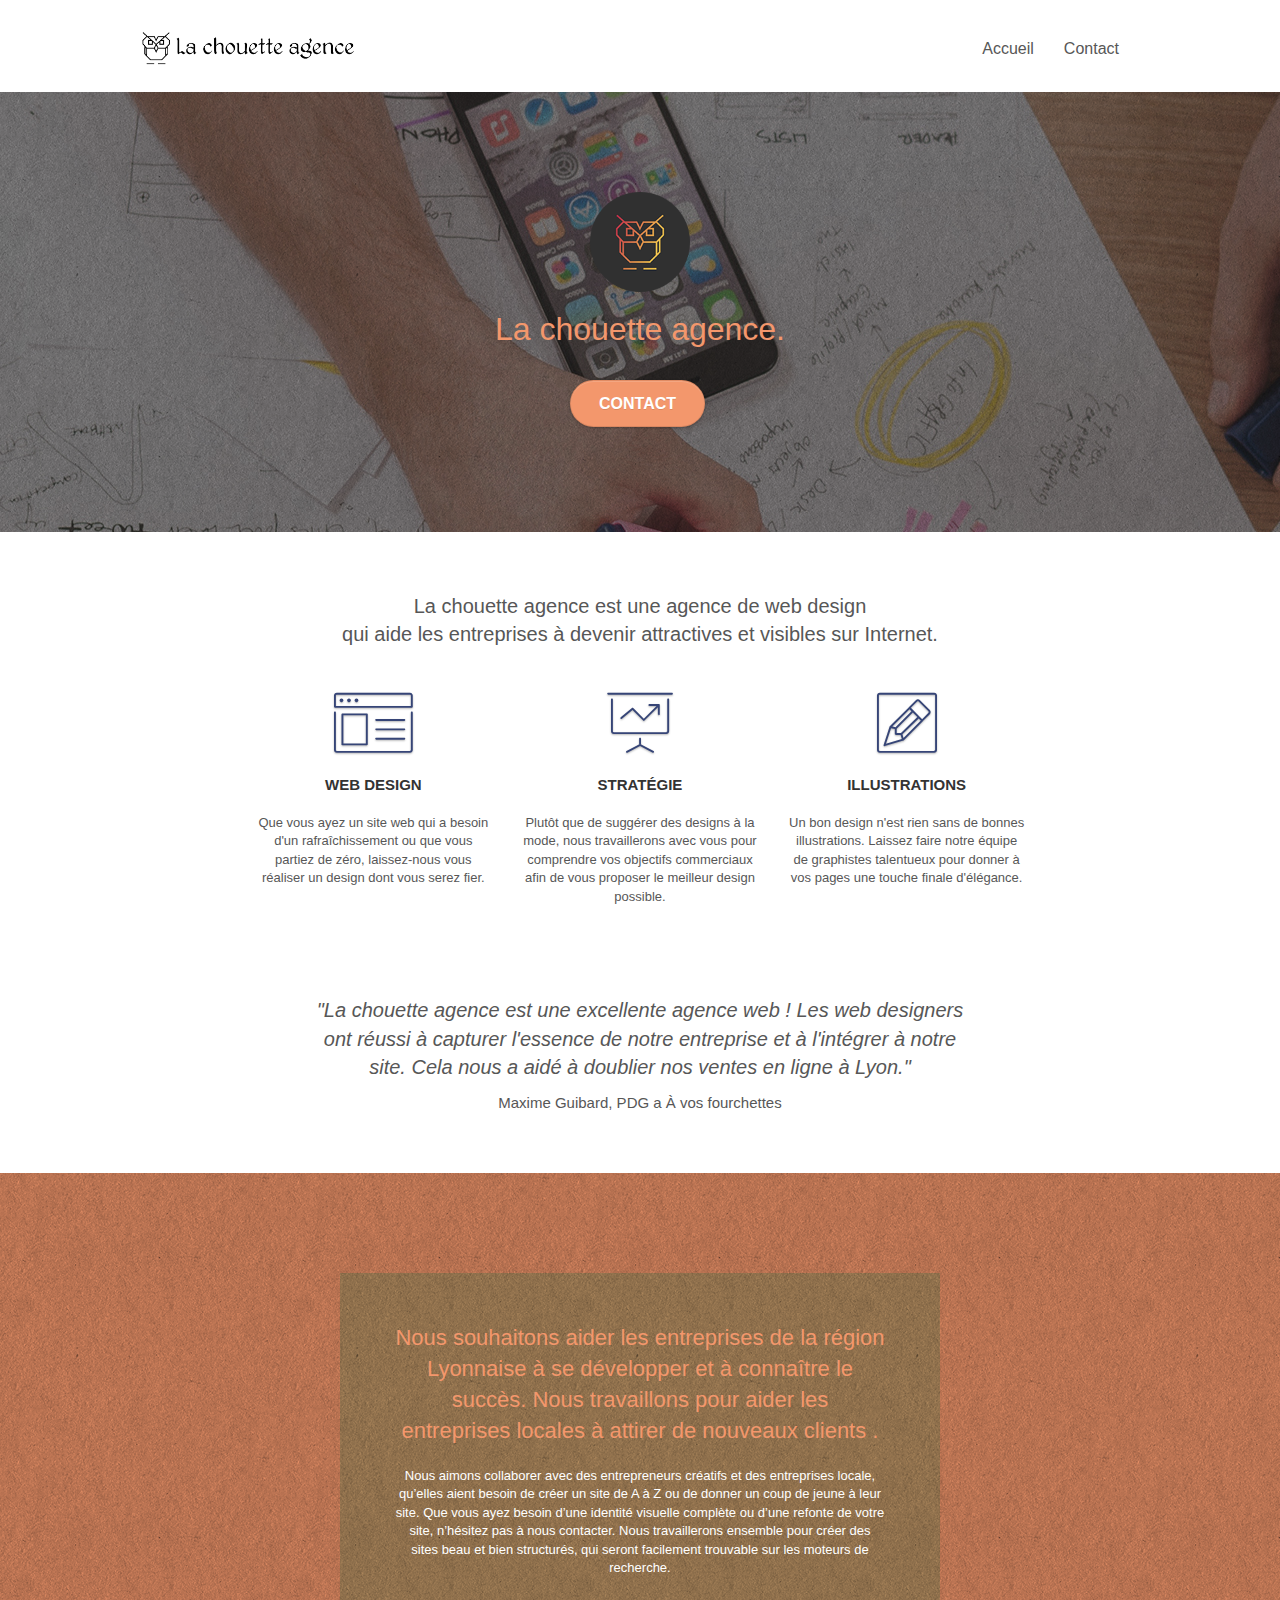
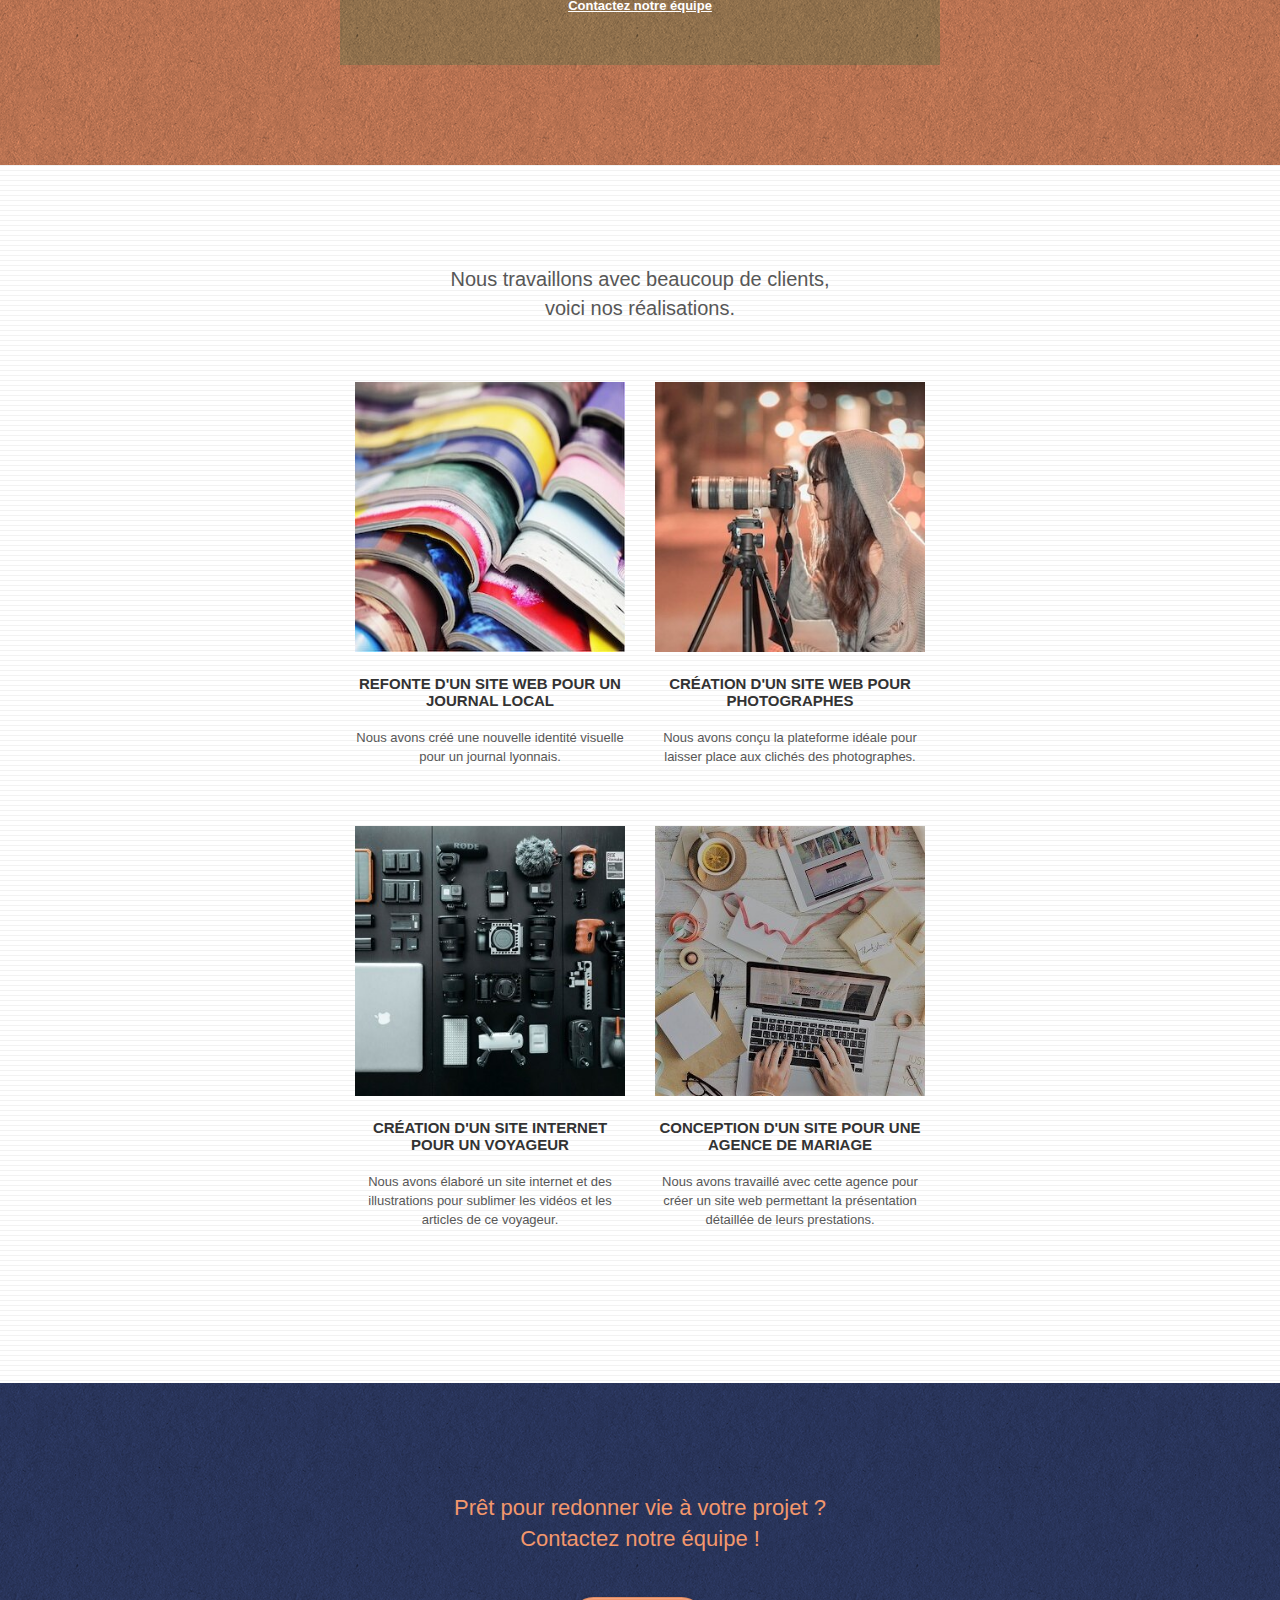
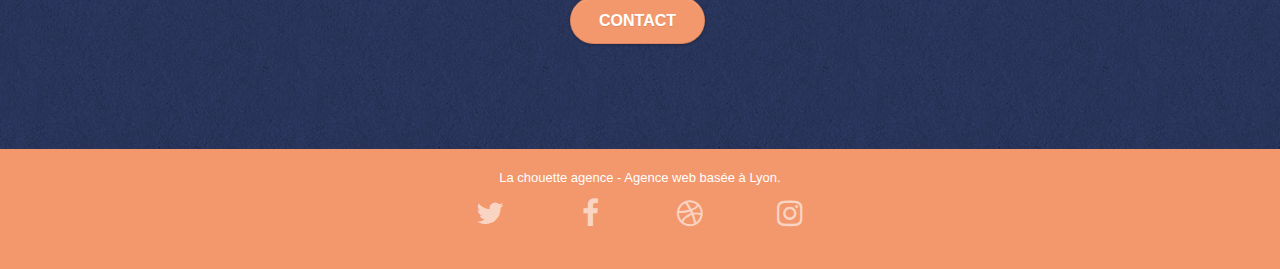
<file: index.html>
<!DOCTYPE html>
<html lang="fr">
<head>
    <meta charset="utf-8">
    <meta name="keywords" content="seo, webdesign, lyon, agence web">
    <meta name="description" content="Agence webdesign basée à Lyon la Chouette agence vous accompagne sur votre stratégie digitale en vous proposant une expertise sur SEO UX marketing digital">
    <meta name="viewport" content="width=device-width, initial-scale=1.0, viewport-fit=cover">
    
    
	<link rel="stylesheet" type="text/css" href="./css/bootstrap.css">
	<link rel="stylesheet" type="text/css" href="style.css">
	<link rel="stylesheet" type="text/css" href="./css/font-awesome.css">
	<link rel="stylesheet" type="text/css" href="./css/et-line.css">
	<link rel="shortcut icon" type="image/png" href="favicon.jpg">
	
	
    

    <title>Agence de webdesign à Lyon | La Chouette Agence</title>

    
<!-- Analytics -->
 
<!-- Analytics END -->
    
</head>
<body>
<!-- Principal conteneur -->
<div class="page-container">
    
<!-- bloc-0 -->
<div class="bloc bgc-white l-bloc " id="bloc-0">
	<div class="container bloc-sm">

		<nav class="navbar row">
			<div class="navbar-header">
				<a class="navbar-brand" href="index.html"><img src="img/la-chouette-agence.png" alt="paris web design logo agence web meilleure agence" height="40" /></a>
				<button id="nav-toggle" type="button" class="ui-navbar-toggle navbar-toggle" data-toggle="collapse" data-target=".navbar-1">
					<span class="sr-only">Toggle navigation</span><span class="icon-bar"></span><span class="icon-bar"></span><span class="icon-bar"></span>
				</button>
			</div>
			<div class="collapse navbar-collapse navbar-1 special-dropdown-nav">
				<ul class="site-navigation nav navbar-nav">
					<li>
						<a href="index.html">Accueil</a>
					</li>
					<li>
						<a href="contact.html">Contact</a>
					</li>
				</ul>
			</div>
		</nav>
	</div>
</div>
<!-- bloc-0 END -->

<!-- bloc-1-presentation -->
<div class="bloc bgc-dark-slate-blue bg-banniere d-bloc bg-t-edge bloc-bg-texture texture-paper b-parallax" id="bloc-1-hero">
	<div class="container bloc-lg">
		<div class="row tight-width-whitespace">
			<div class="col-sm-12">
				<img src="img/logo.png" class="center-block image-resize-mode" width="100" alt="La chouette agence, agence web Lyon, création logo Lyon" />
				<h1 class="text-center hero-bloc-text tc-white ">
					La chouette agence.
				</h1>
				<div class="text-center">
					<a href="contact.html" class="btn btn-lg btn-clean btn-rd cta-hero btn-atomic-tangerine" id="cta-hero">Contact</a>
				</div>
			</div>
		</div>
	</div>
</div>
<!-- bloc-1-presentation END -->

<!-- bloc-2-services -->
<div class="bloc bgc-white l-bloc" id="bloc-2-services">
	<div class="container bloc-md">
		<div class="row">
			<div class="col-sm-12 text-center">
				<p class="pres_agence">La chouette agence est une agence de web design<br> qui aide les entreprises à devenir attractives et visibles sur Internet.</p>
			</div>
		</div>
		<div class="row voffset-lg med-width-whitespace">
			<div class="col-sm-4">
				<div class="text-center">
					<span class="et-icon-browser sm-shadow icon-dark-slate-blue icons icon-lg"></span>
				</div>
				<h3 class="mg-md text-center">
					Web design
				</h3>
				<p class="text-center text-accessibility">
					Que vous ayez un site web qui a besoin d'un rafraîchissement ou que vous partiez de zéro, laissez-nous vous réaliser un design dont vous serez fier.
				</p>
			</div>
			<div class="col-sm-4">
				<div class="text-center">
					<span class="et-icon-presentation sm-shadow icon-dark-slate-blue icons icon-lg"></span>
				</div>
				<h3 class="mg-md text-center">
					Stratégie
				</h3>
				<p class="text-center text-accessibility">
					Plutôt que de suggérer des designs à la mode, nous travaillerons avec vous pour comprendre vos objectifs commerciaux afin de vous proposer le meilleur design possible.<br>
				</p>
			</div>
			<div class="col-sm-4">
				<div class="text-center">
					<span class="et-icon-edit sm-shadow icon-dark-slate-blue icons icon-lg"></span>
				</div>
				<h3 class="mg-md text-center">
					Illustrations
				</h3>
				<p class="text-center text-accessibility">
					Un bon design n'est rien sans de bonnes illustrations. Laissez faire notre équipe de graphistes talentueux pour donner à vos pages une touche finale d'élégance.
				</p>
			</div>
		</div>
		<div class="row voffset-lg voffset">
			<div class="col-xs-12 col-md-8 col-md-offset-2 text-center">
				<p class="citation"><i>"La chouette agence est une excellente agence web ! Les web designers ont réussi à capturer l'essence de notre entreprise et à l'intégrer à notre site. Cela nous a aidé à doublier nos ventes en ligne à Lyon."</i></p>

				<p class="citation-info">Maxime Guibard, PDG a À vos fourchettes</p>

			</div>
		</div>
	</div>
</div>
<!-- bloc-2-services END -->

<!-- bloc-3-what-i-do -->
<div class="bloc tc-white bgc-atomic-tangerine bg-presentation d-bloc bloc-bg-texture texture-paper b-parallax" id="bloc-3-what-i-do">
	<div class="container bloc-lg">
		<div class="row tight-width-whitespace black-background">
			<div class="col-sm-12">
				<h2 class="mg-md text-center tc-white">
					Nous souhaitons aider les entreprises de la région Lyonnaise à se développer et à connaître le succès. Nous travaillons pour aider les entreprises locales à attirer de nouveaux clients .<br>
				</h2>
				<p class="text-center white">
					Nous aimons collaborer avec des entrepreneurs créatifs et des entreprises locale, qu’elles aient besoin de créer un site de A à Z ou de donner un coup de jeune à leur site. Que vous ayez besoin d’une identité visuelle complète ou d’une refonte de votre site, n’hésitez pas à nous contacter. Nous travaillerons ensemble pour créer des sites beau et bien structurés, qui seront facilement trouvable sur les moteurs de recherche. <br><br><a class="ltc-white bold-link" href="contact.html">Contactez notre équipe</a><br>
				</p>
			</div>
		</div>
	</div>
</div>
<!-- bloc-3-what-i-do END -->

<!-- bloc-4-portfolio -->
<div class="bloc bgc-white bg-lines-h2-bg bg-repeat l-bloc" id="bloc-4-portfolio">
	<div class="container bloc-lg">
		<div class="row">
			<div class="col-sm-12 text-center">
				<p class="realisations">Nous travaillons avec beaucoup de clients,<br> voici nos réalisations.</p>
			</div>
		</div>
		<div class="row tight-width-whitespace portfolio-row">
			<div class="col-sm-6">
				<a href="#" data-lightbox="img/1.jpg" data-gallery-id="gallery-1" data-caption="Refonte d'un site web pour un journal local" data-frame="snapshot-lb"><img src="img/1.jpg" alt="Lyon web design logo agence web meilleure agence et refonte site web journal" class="img-responsive portfolio-thumb" /></a>
				<h3 class="mg-md text-center">
					Refonte d'un site web pour un journal local
				</h3>
				<p class="text-center text-accessibility">
					Nous avons créé une nouvelle identité visuelle pour un journal lyonnais.
				</p>
			</div>
			<div class="col-sm-6">
				<a href="#" data-lightbox="img/2.jpg" data-gallery-id="gallery-1" data-caption="Création d'un site web pour photographes" data-frame="snapshot-lb"><img src="img/2.jpg" class="img-responsive portfolio-thumb" alt="Lyon web design logo agence web meilleure agence, Création d'un site web pour photographes" /></a>
				<h3 class="mg-md text-center">
					Création d'un site web pour photographes
				</h3>
				<p class="text-center text-accessibility">
					Nous avons conçu la plateforme idéale pour laisser place aux clichés des photographes.
				</p>
			</div>
		</div>
		<div class="row tight-width-whitespace portfolio-row">
			<div class="col-sm-6">
				<a href="#" data-lightbox="img/3.jpg" data-gallery-id="gallery-1" data-caption="Création d'un site web pour un voyageur" data-frame="snapshot-lb"><img src="img/3.jpg" class="img-responsive portfolio-thumb" alt="Lyon web design logo agence web meilleure agence, Création d'un site web pour voyageur"/></a>
				<h3 class="mg-md text-center">
					Création d'un site internet pour un voyageur
				</h3>
				<p class="text-center text-accessibility">
					Nous avons élaboré un site internet et des illustrations pour sublimer les vidéos et les articles de ce voyageur.
				</p>
			</div>
			<div class="col-sm-6">
				<a href="#" data-lightbox="img/4.jpg" data-gallery-id="gallery-1" data-caption="Conception d'un site pour une agence de mariage" data-frame="snapshot-lb"><img src="img/4.jpg" class="img-responsive portfolio-thumb" alt="Lyon web design logo agence web meilleure agence, Création d'un site web pour agence de mariage" /></a>

				<h3 class="mg-md text-center">
					Conception d'un site pour une agence de mariage
				</h3>
				<p class="text-center text-accessibility">
					Nous avons travaillé avec cette agence pour créer un site web permettant la présentation détaillée de leurs prestations.
				</p>
			</div>
		</div>
	</div>
</div>
<!-- bloc-4-portfolio END -->

<!-- bloc-5-cta -->
<div class="bloc bgc-dark-slate-blue bg-banniere d-bloc bg-t-edge bloc-bg-texture texture-paper b-parallax" id="bloc-1-hero1">
	<div class="container bloc-lg">
		<div class="row tight-width-whitespace">
			<div class="col-sm-12">
				<h2 class="mg-md text-center tc-white">
				Prêt pour redonner vie à votre projet ?<br>Contactez notre équipe !
				</h2>
				<div class="text-center">
					<a href="contact.html" class="btn btn-lg btn-clean btn-rd cta-hero btn-atomic-tangerine" id="cta-hero2">Contact</a>
				</div>
			</div>
		</div>
	</div>
</div>
<!-- bloc-5-cta END -->

<!-- Footer - bloc-8 -->
<div class="bloc bgc-atomic-tangerine d-bloc" id="bloc-8">
	<div class="container bloc-sm">
		<div class="row">
			<div class="col-sm-12">
				<p class="text-center white">
					La chouette agence - Agence web basée à Lyon.<br>
				</p>
				<div class="row row-no-gutters social">
					<div class="col-sm-3">
						<div class="text-center">
							<a class="social" href="index.html"><span class="fa fa-twitter icon-md"></span></a>
						</div>
					</div>
					<div class="col-sm-3">
						<div class="text-center">
							<a class="social" href="index.html"><span class="fa fa-facebook icon-md"></span></a>
						</div>
					</div>
					<div class="col-sm-3">
						<div class="text-center">
							<a class="social" href="index.html"><span class="fa fa-dribbble icon-md"></span></a>
						</div>
					</div>
					<div class="col-sm-3">
						<div class="text-center">
							<a class="social" href="index.html"><span class="fa fa-instagram icon-md"></span></a>
						</div>
					</div>
					<div class="keywords" style="color:#F3976C;">Agence web à Lyon, stratégie web, web design, illustrations</div>
				</div>
			</div>
		</div>
	</div>
</div>
<!-- Footer - bloc-8 END -->

</div>
<!-- Principal conteneur END -->
	<script src="./js/jquery-2.1.0.js"></script>
	<script src="./js/bootstrap.js"></script>
	<script src="./js/blocs.js"></script>
	<script src="./js/jquery.touchSwipe.js" defer></script>
	<script src="./js/gmaps.js"></script>

</body>
</html>
</file>
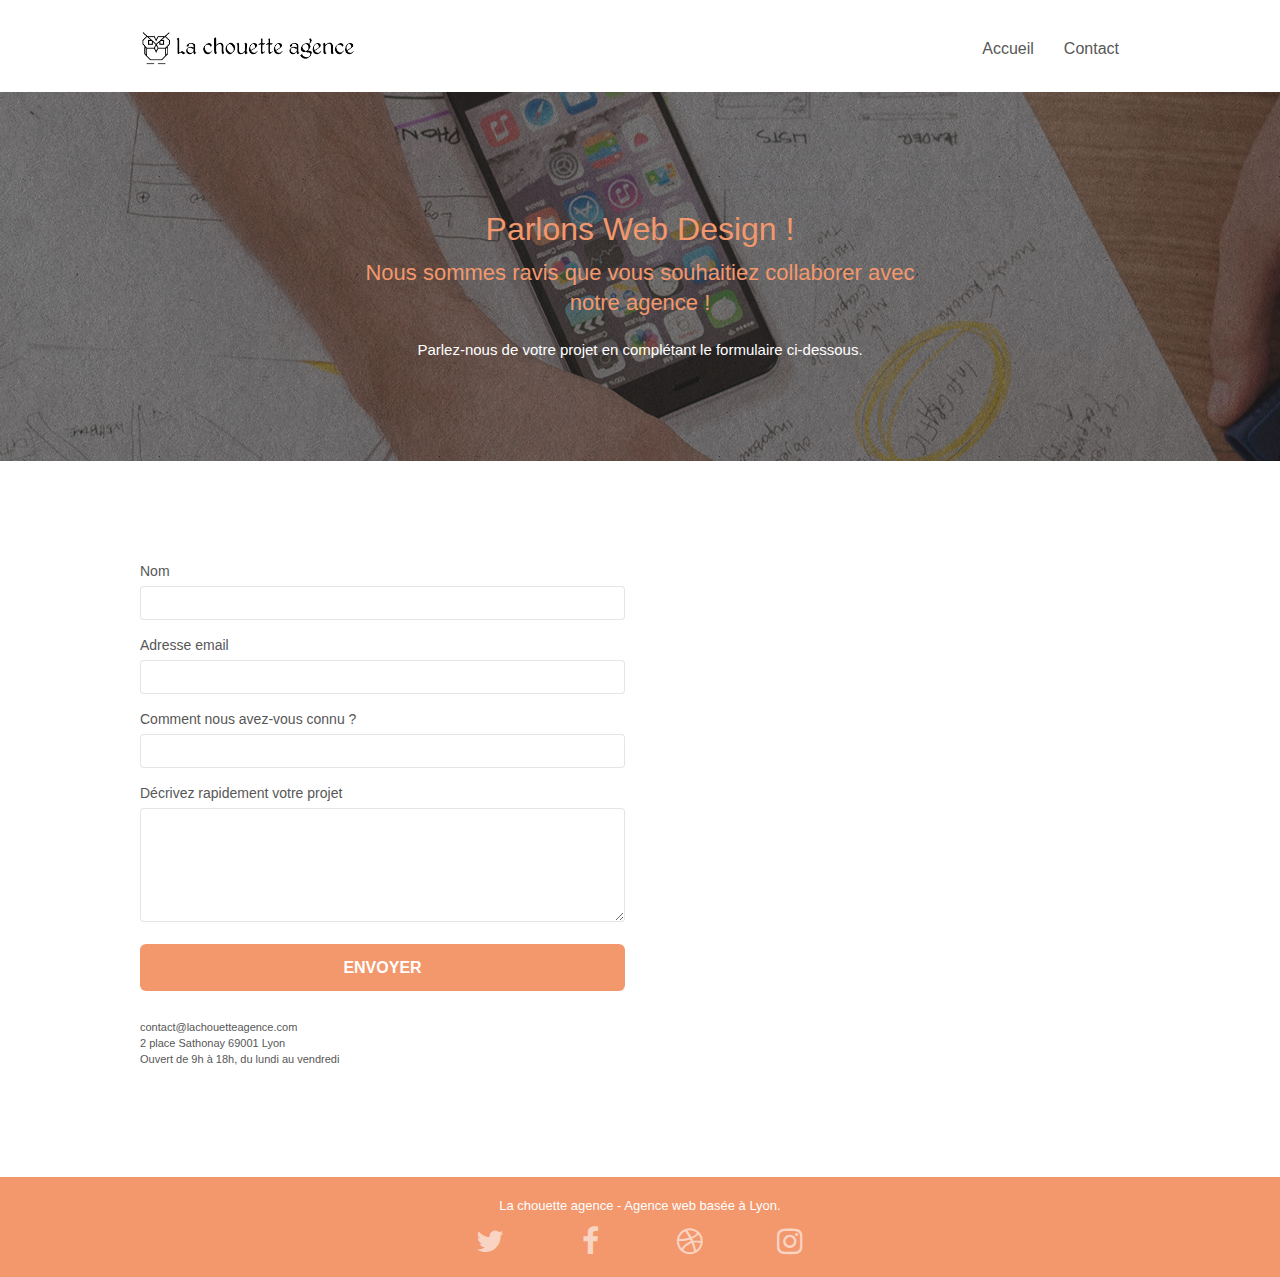
<file: contact.html>
<!DOCTYPE html>
<html lang="fr">
<head>
    <meta charset="utf-8">
    <meta name="keywords" content="seo, webdesign, lyon, agence web">
    <meta name="description" content="">
    <meta name="viewport" content="width=device-width, initial-scale=1.0, viewport-fit=cover">
    
    
	<link rel="stylesheet" type="text/css" href="./css/bootstrap.css">
	<link rel="stylesheet" type="text/css" href="style.css">
	<link rel="stylesheet" type="text/css" href="./css/font-awesome.css">
	<link rel="stylesheet" type="text/css" href="./css/et-line.css">
	<link rel="shortcut icon" type="image/png" href="favicon.jpg">
	
    <script src="./js/jquery-2.1.0.js"></script>
	<script src="./js/bootstrap.js"></script>
	<script src="./js/blocs.js"></script>
	<script src="./js/jqBootstrapValidation.js"></script>
	<script src="./js/formHandler.js"></script> 
	

	

    <title>Contactez-nous | La Chouette Agence</title>

    
<!-- Analytics -->
 
<!-- Analytics END -->
    
</head>
<body>
<!-- Principal conteneur -->
<div class="page-container">
    
<!-- bloc-0 -->
<div class="bloc bgc-white l-bloc " id="bloc-0">
	<div class="container bloc-sm">

		<nav class="navbar row">
			<div class="navbar-header">
				<a class="navbar-brand" href="index.html"><img src="img/la-chouette-agence.png" alt="lyon web design logo agence web meilleure agence" height="40" /></a>
				<button id="nav-toggle" type="button" class="ui-navbar-toggle navbar-toggle" data-toggle="collapse" data-target=".navbar-1">
					<span class="sr-only">Toggle navigation</span><span class="icon-bar"></span><span class="icon-bar"></span><span class="icon-bar"></span>
				</button>
			</div>
			<div class="collapse navbar-collapse navbar-1 special-dropdown-nav">
				<ul class="site-navigation nav navbar-nav">
					<li>
						<a href="index.html">Accueil</a>
					</li>
					<li>
						<a href="page2.html">Contact</a>
					</li>
				</ul>
			</div>
		</nav>
	</div>
</div>
<!-- bloc-0 END -->

<!-- bloc-6 -->
<div class="bloc bgc-dark-slate-blue bg-banniere d-bloc bg-t-edge bloc-bg-texture texture-paper b-parallax" id="bloc-1-hero">
	<div class="container bloc-lg">
		<div class="row tight-width-whitespace">
			<div class="col-sm-12">
				<h1 class="text-center hero-bloc-text tc-white ">
					Parlons Web Design ! 
				</h1>

				<h2 class="mg-md text-center tc-white">
				Nous sommes ravis que vous souhaitiez collaborer avec notre agence !
				</h2>
				<div class="parlez-nous">Parlez-nous de votre projet en complétant le formulaire ci-dessous.
				</div>
				
			</div>
		</div>
	</div>
</div>
<!-- bloc-6 END -->

<!-- bloc-7 -->
<div class="bloc bgc-white l-bloc" id="bloc-7">
	<div class="container bloc-lg">
		<div class="row">
			<div class="flex-form">
				<div class="col-sm-6">
					<form id="form_1">
					
					
						<div class="form-group">
							<label>
								Nom
							</label>
							<input id="name" class="form-control" required>
						</div>
						<div class="form-group">
							<label>
								Adresse email
							</label>
							<input id="email" class="form-control" type="email" required>
						</div>
						<div class="form-group">
							<label>
								Comment nous avez-vous connu ?
							</label>
							<input class="form-control">
						</div>
						<div class="form-group">
							<label>
								Décrivez rapidement votre projet<br>
							</label><textarea id="message" class="form-control" rows="5" cols="50" style="width: 100%;" maxlength="150" required></textarea>
						</div> 
						
						<button class="bloc-button btn btn-lg btn-block cta-hero btn-atomic-tangerine" type="submit">
							Envoyer
						</button>
					</form>
				</div>
				<div class="col-sm-6">
					<p class="contact-agence">
						contact@lachouetteagence.com<br>2 place Sathonay 69001 Lyon<br>Ouvert de 9h à 18h, du lundi au vendredi<br>
					</p>
				</div>
			</div>
		</div>
	</div>
</div>
<!-- bloc-7 END -->

<!-- ScrollToTop Button -->
<a class="bloc-button btn btn-d scrollToTop" onclick="scrollToTarget('1')"><span class="fa fa-chevron-up"></span></a>
<!-- ScrollToTop Button END-->


<!-- Footer - bloc-8 -->
<div class="bloc bgc-atomic-tangerine d-bloc" id="bloc-8">
	<div class="container bloc-sm">
		<div class="row">
			<div class="col-sm-12">
				<p class="text-center white">
					La chouette agence - Agence web basée à Lyon.<br>
				</p>
				<div class="row row-no-gutters social">
					<div class="col-sm-3">
						<div class="text-center">
							<a class="social" href="index.html"><span class="fa fa-twitter icon-md"></span></a>
						</div>
					</div>
					<div class="col-sm-3">
						<div class="text-center">
							<a class="social" href="index.html"><span class="fa fa-facebook icon-md"></span></a>
						</div>
					</div>
					<div class="col-sm-3">
						<div class="text-center">
							<a class="social" href="index.html"><span class="fa fa-dribbble icon-md"></span></a>
						</div>
					</div>
					<div class="col-sm-3">
						<div class="text-center">
							<a class="social" href="index.html"><span class="fa fa-instagram icon-md"></span></a>
						</div>
					</div>
				</div>
			</div>
		</div>
	</div>
</div>
<!-- Footer - bloc-8 END -->

</div>
<!-- Principal conteneur END -->


</body>
</html>
</file>
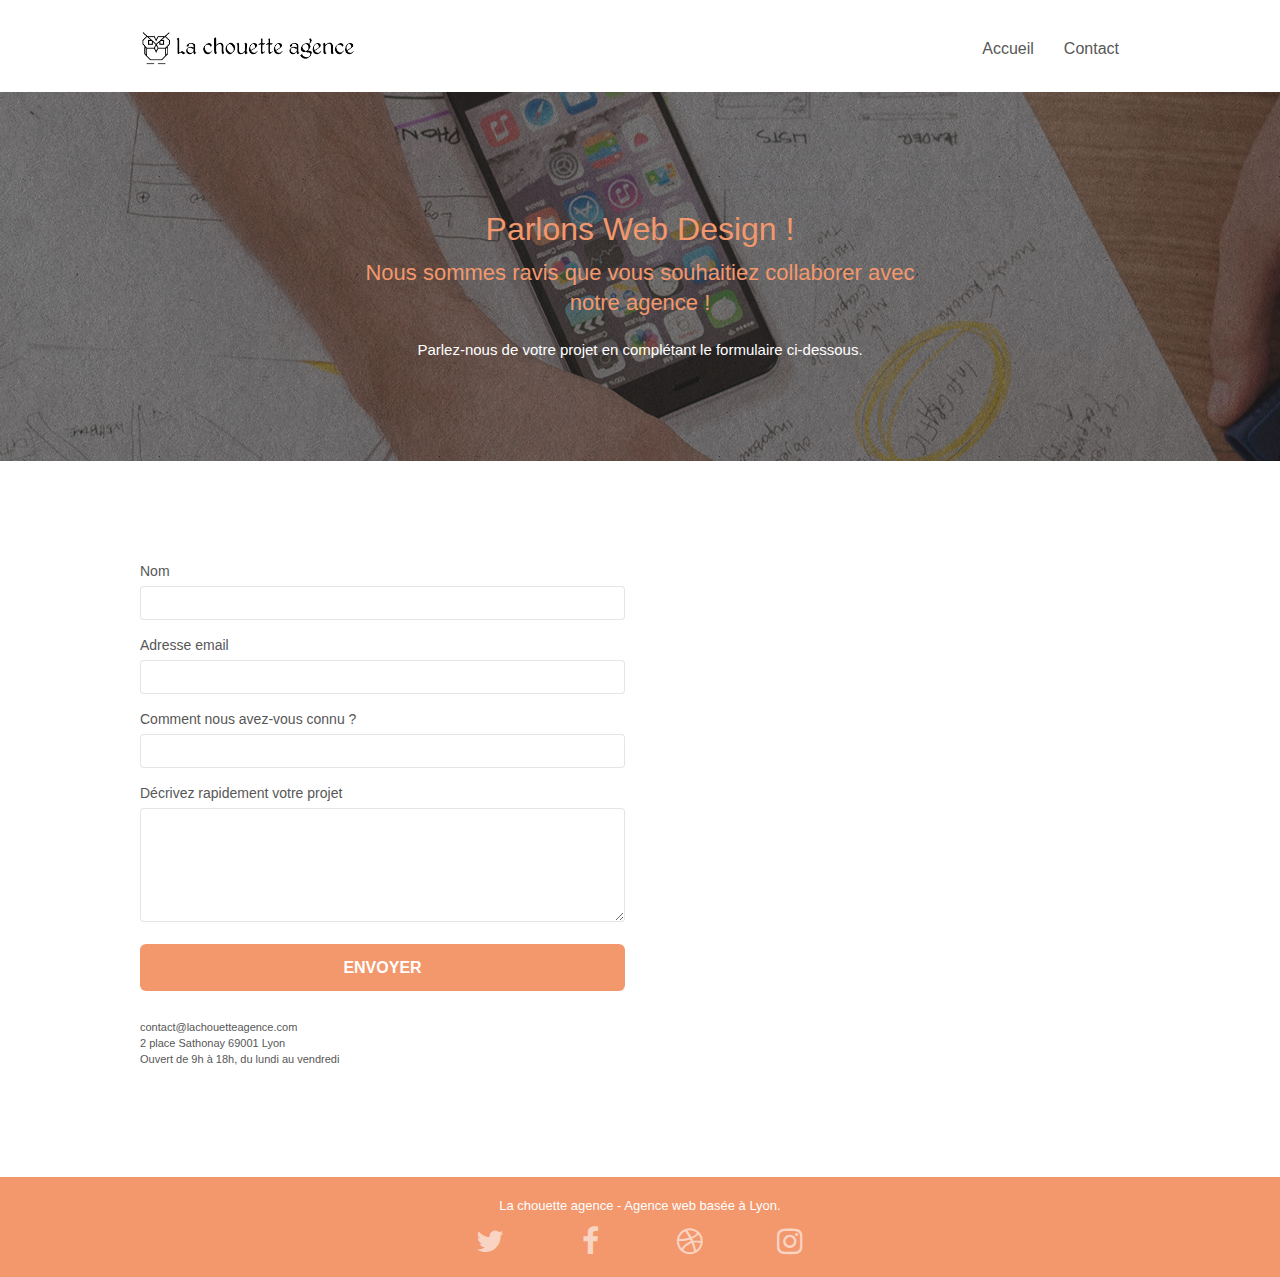
<file: page2.html>
<!DOCTYPE html>
<html lang="fr">
<head>
    <meta charset="utf-8">
    <meta name="keywords" content="seo, webdesign, lyon, agence web">
    <meta name="description" content="">
    <meta name="viewport" content="width=device-width, initial-scale=1.0, viewport-fit=cover">
    
    
	<link rel="stylesheet" type="text/css" href="./css/bootstrap.css">
	<link rel="stylesheet" type="text/css" href="style.css">
	<link rel="stylesheet" type="text/css" href="./css/font-awesome.css">
	<link rel="stylesheet" type="text/css" href="./css/et-line.css">
	
    
	

    <title>Agence de webdesign à Lyon | La Chouette Agence</title>

    
<!-- Analytics -->
 
<!-- Analytics END -->
    
</head>
<body>
<!-- Principal conteneur -->
<div class="page-container">
    
<!-- bloc-0 -->
<div class="bloc bgc-white l-bloc " id="bloc-0">
	<div class="container bloc-sm">

		<nav class="navbar row">
			<div class="navbar-header">
				<a class="navbar-brand" href="index.html"><img src="img/la-chouette-agence.png" alt="lyon web design logo agence web meilleure agence" height="40" /></a>
				<button id="nav-toggle" type="button" class="ui-navbar-toggle navbar-toggle" data-toggle="collapse" data-target=".navbar-1">
					<span class="sr-only">Toggle navigation</span><span class="icon-bar"></span><span class="icon-bar"></span><span class="icon-bar"></span>
				</button>
			</div>
			<div class="collapse navbar-collapse navbar-1 special-dropdown-nav">
				<ul class="site-navigation nav navbar-nav">
					<li>
						<a href="index.html">Accueil</a>
					</li>
					<li>
						<a href="page2.html">Contact</a>
					</li>
				</ul>
			</div>
		</nav>
	</div>
</div>
<!-- bloc-0 END -->

<!-- bloc-6 -->
<div class="bloc bgc-dark-slate-blue bg-banniere d-bloc bg-t-edge bloc-bg-texture texture-paper b-parallax" id="bloc-1-hero">
	<div class="container bloc-lg">
		<div class="row tight-width-whitespace">
			<div class="col-sm-12">
				<h1 class="text-center hero-bloc-text tc-white ">
					Parlons Web Design ! 
				</h1>

				<h2 class="mg-md text-center tc-white">
				Nous sommes ravis que vous souhaitiez collaborer avec notre agence !
				</h2>
				<div class="parlez-nous">Parlez-nous de votre projet en complétant le formulaire ci-dessous.
				</div>
				
			</div>
		</div>
	</div>
</div>
<!-- bloc-6 END -->

<!-- bloc-7 -->
<div class="bloc bgc-white l-bloc" id="bloc-7">
	<div class="container bloc-lg">
		<div class="row">
			<div class="flex-form">
				<div class="col-sm-6">
					<form id="form_1" novalidate success-msg="Votre message a été envoyé." fail-msg="Sorry it seems that our mail server is not responding, Sorry for the inconvenience!">
					
					
						<div class="form-group">
							<label>
								Nom
							</label>
							<input id="name" class="form-control" required>
						</div>
						<div class="form-group">
							<label>
								Adresse email
							</label>
							<input id="email" class="form-control" type="email" required>
						</div>
						<div class="form-group">
							<label>
								Comment nous avez-vous connu ?
							</label>
							<input class="form-control">
						</div>
						<div class="form-group">
							<label>
								Décrivez rapidement votre projet<br>
							</label><textarea id="message" class="form-control" rows="5" cols="50" style="width: 100%;" maxlength="150" required></textarea>
						</div> 
						
						<button class="bloc-button btn btn-lg btn-block cta-hero btn-atomic-tangerine" type="submit">
							Envoyer
						</button>
					</form>
				</div>
				<div class="col-sm-6">
					<p class="contact-agence">
						contact@lachouetteagence.com<br>2 place Sathonay 69001 Lyon<br>Ouvert de 9h à 18h, du lundi au vendredi<br>
					</p>
				</div>
			</div>
		</div>
	</div>
</div>
<!-- bloc-7 END -->

<!-- ScrollToTop Button -->
<a class="bloc-button btn btn-d scrollToTop" onclick="scrollToTarget('1')"><span class="fa fa-chevron-up"></span></a>
<!-- ScrollToTop Button END-->


<!-- Footer - bloc-8 -->
<div class="bloc bgc-atomic-tangerine d-bloc" id="bloc-8">
	<div class="container bloc-sm">
		<div class="row">
			<div class="col-sm-12">
				<p class="text-center white">
					La chouette agence - Agence web basée à Lyon.<br>
				</p>
				<div class="row row-no-gutters social">
					<div class="col-sm-3">
						<div class="text-center">
							<a class="social" href="index.html"><span class="fa fa-twitter icon-md"></span></a>
						</div>
					</div>
					<div class="col-sm-3">
						<div class="text-center">
							<a class="social" href="index.html"><span class="fa fa-facebook icon-md"></span></a>
						</div>
					</div>
					<div class="col-sm-3">
						<div class="text-center">
							<a class="social" href="index.html"><span class="fa fa-dribbble icon-md"></span></a>
						</div>
					</div>
					<div class="col-sm-3">
						<div class="text-center">
							<a class="social" href="index.html"><span class="fa fa-instagram icon-md"></span></a>
						</div>
					</div>
				</div>
			</div>
		</div>
	</div>
</div>
<!-- Footer - bloc-8 END -->

</div>
<!-- Principal conteneur END -->
<script src="./js/jquery-2.1.0.js"></script>
	<script src="./js/bootstrap.js"></script>
	<script src="./js/blocs.js"></script>
	<script src="./js/jqBootstrapValidation.js"></script>
	<script src="./js/formHandler.js"></script> 

</body>
</html>
</file>
<file: style.css>
body {
    margin: 0;
    padding: 0;
    background: #FFF;
    overflow-x: hidden;
    -webkit-font-smoothing: antialiased;
    -moz-osx-font-smoothing: grayscale;
}

a,
button {
    transition: all .3s ease-in-out;
    outline: none!important;
}

a:hover {
    text-decoration: none;
    cursor: pointer;
}

li{
    list-style: none;
}




.white, .text-accessibility{
    font-size: 13px;
}

.parlez-nous{
    font-size: 15px;
    color: white;
}

.flex-form{
    display: flex;
    flex-direction: column;
}

.form-group{
    width: 100%;
}

.contact-agence{
    padding-top: 5%;
}

.pres_agence{
    font-size: 20px;
    padding: 10px;
}

.col-sm-12{
  
    text-align: center;
}

.citation{
    font-size: 20px;
}

.citation-info{
    font-size: 15px;
}

.realisations{
    font-size: 20px;
}

#page-loading-blocs-notifaction {
    position: fixed;
    top: 0;
    bottom: 0;
    width: 100%;
    z-index: 100000;
    background: #FFFFFF url("img/pageload-spinner.gif") no-repeat center center;
}

.bloc {
    width: 100%;
    clear: both;
    background: 50% 50% no-repeat;
    padding: 0 50px;
    -webkit-background-size: cover;
    -moz-background-size: cover;
    -o-background-size: cover;
    background-size: cover;
    position: relative;
}

.bloc .container {
    padding-left: 0;
    padding-right: 0;
}

.bloc-lg {
    padding: 100px 50px;
}

.bloc-md {
    padding: 50px;
}

.bloc-sm {
    padding: 20px 50px;
}

.bg-center,
.bg-l-edge,
.bg-r-edge,
.bg-t-edge,
.bg-b-edge,
.bg-tl-edge,
.bg-bl-edge,
.bg-tr-edge,
.bg-br-edge,
.bg-repeat {
    -webkit-background-size: auto!important;
    -moz-background-size: auto!important;
    -o-background-size: auto!important;
    background-size: auto!important;
}

.bg-repeat {
    background: repeat;
}

.bg-t-edge {
    background: top no-repeat;
}

.bloc-bg-texture::before {
    content: "";
    background-size: 2px 2px;
    position: absolute;
    top: 0;
    bottom: 0;
    left: 0;
    right: 0;
}

.texture-paper::before {
    background: url("img/texture-paper.png");
    background-size: 280px 280px;
}


.b-parallax {
    background-attachment: fixed;
}

.d-bloc {
    color: rgba(255, 255, 255, .7);
}

.d-bloc button:hover {
    color: rgba(255, 255, 255, .9);
}

.d-bloc .icon-round,
.d-bloc .icon-square,
.d-bloc .icon-rounded,
.d-bloc .icon-semi-rounded-a,
.d-bloc .icon-semi-rounded-b {
    border-color: rgba(255, 255, 255, .9);
}

.d-bloc .divider-h span {
    border-color: rgba(255, 255, 255, .2);
}

.d-bloc .a-btn,
.d-bloc .navbar a,
.d-bloc .navbar-brand,
.d-bloc a .icon-sm,
.d-bloc a .icon-md,
.d-bloc a .icon-lg,
.d-bloc a .icon-xl,
.d-bloc h1 a,
.d-bloc h2 a,
.d-bloc h3 a,
.d-bloc h4 a,
.d-bloc h5 a,
.d-bloc h6 a,
.d-bloc p a {
    color: rgba(255, 255, 255, .6);
}

.d-bloc .a-btn:hover,
.d-bloc .navbar a:hover,
.d-bloc .navbar-brand:hover,
.d-bloc a:hover .icon-sm,
.d-bloc a:hover .icon-md,
.d-bloc a:hover .icon-lg,
.d-bloc a:hover .icon-xl,
.d-bloc h1 a:hover,
.d-bloc h2 a:hover,
.d-bloc h3 a:hover,
.d-bloc h4 a:hover,
.d-bloc h5 a:hover,
.d-bloc h6 a:hover,
.d-bloc p a:hover {
    color: rgba(255, 255, 255, 1);
}

.d-bloc .navbar-toggle .icon-bar {
    background: rgba(255, 255, 255, 1);
}

.d-bloc .btn-wire,
.d-bloc .btn-wire:hover {
    color: rgba(255, 255, 255, 1);
    border-color: rgba(255, 255, 255, 1);
}

.d-bloc .panel {
    color: rgba(0, 0, 0, .5);
}

.d-bloc .panel button:hover {
    color: rgba(0, 0, 0, .7);
}

.d-bloc .panel icon {
    border-color: rgba(0, 0, 0, .7);
}

.d-bloc .panel .divider-h span {
    border-color: rgba(0, 0, 0, .1);
}

.d-bloc .panel .a-btn {
    color: rgba(0, 0, 0, .6);
}

.d-bloc .panel .a-btn:hover {
    color: rgba(0, 0, 0, 1);
}

.d-bloc .panel .btn-wire,
.d-bloc .panel .btn-wire:hover {
    color: rgba(0, 0, 0, .7);
    border-color: rgba(0, 0, 0, .3);
}

.d-bloc .panel,
.l-bloc {
    color: rgba(0, 0, 0, .5);
}

.d-bloc .panel button:hover,
.l-bloc button:hover {
    color: rgba(0, 0, 0, .7);
}

.l-bloc .icon-round,
.l-bloc .icon-square,
.l-bloc .icon-rounded,
.l-bloc .icon-semi-rounded-a,
.l-bloc .icon-semi-rounded-b {
    border-color: rgba(0, 0, 0, .7);
}

.d-bloc .panel .divider-h span,
.l-bloc .divider-h span {
    border-color: rgba(0, 0, 0, .1);
}

.d-bloc .panel .a-btn,
.l-bloc .a-btn,
.l-bloc .navbar a,
.l-bloc .navbar-brand,
.l-bloc a .icon-sm,
.l-bloc a .icon-md,
.l-bloc a .icon-lg,
.l-bloc a .icon-xl,
.l-bloc h1 a,
.l-bloc h2 a,
.l-bloc h3 a,
.l-bloc h4 a,
.l-bloc h5 a,
.l-bloc h6 a,
.l-bloc p a {
    color: rgba(0, 0, 0, .6);
}

.d-bloc .panel .a-btn:hover,
.l-bloc .a-btn:hover,
.l-bloc .navbar a:hover,
.l-bloc .navbar-brand:hover,
.l-bloc a:hover .icon-sm,
.l-bloc a:hover .icon-md,
.l-bloc a:hover .icon-lg,
.l-bloc a:hover .icon-xl,
.l-bloc h1 a:hover,
.l-bloc h2 a:hover,
.l-bloc h3 a:hover,
.l-bloc h4 a:hover,
.l-bloc h5 a:hover,
.l-bloc h6 a:hover,
.l-bloc p a:hover {
    color: rgba(0, 0, 0, 1);
}

.l-bloc .navbar-toggle .icon-bar {
    color: rgba(0, 0, 0, .6);
}

.d-bloc .panel .btn-wire,
.d-bloc .panel .btn-wire:hover,
.l-bloc .btn-wire,
.l-bloc .btn-wire:hover {
    color: rgba(0, 0, 0, .7);
    border-color: rgba(0, 0, 0, .3);
}

.voffset {
    margin-top: 30px;
}

.voffset-lg {
    margin-top: 80px;
}

.row-no-gutters {
    margin-right: 0;
    margin-left: 0;
}

.row.row-no-gutters > [class^="col-"],
.row.row-no-gutters > [class*=" col-"] {
    padding-right: 0;
    padding-left: 0;
}

#bloc-1-hero h1 {
    font-size: 32px;
}

.navbar {
    margin-bottom: 0;
    z-index: 1;
}

.navbar-brand {
    height: auto;
    padding: 3px 15px;
    font-size: 25px;
    font-weight: normal;
    font-weight: 600;
    line-height: 44px;
}

.navbar-brand img {
    max-height: 200px;
    margin: 0 5px 0 0;
    display: inline;
}

.navbar-brand img[src$=svg] {
    min-width: 100px;
}

.nav-center .navbar-brand img {
    margin: 0;
}

.navbar .nav {
    padding-top: 2px;
    
    float: right;
    z-index: 1;
}

.nav > li {
    float: left;
    margin-top: 4px;
    font-size: 16px;
}

.navbar-nav .open .dropdown-menu > li > a {
    text-align: inherit;
}

.nav > li a:hover,
.nav > li a:focus {
    background: transparent;
}

.navbar-toggle {
    margin: 10px 10px 0 0;
    border: 0px;
}

.navbar-toggle:hover {
    background: transparent!important;
}

.navbar-toggle .icon-bar {
    background-color: rgba(0, 0, 0, .5);
    width: 26px;
}

.nav-invert .navbar .nav {
    float: left;
}

.nav-invert .navbar-header,
.nav-invert .navbar-brand {
    float: right;
    position: relative;
    z-index: 2;
}

@media (min-width: 768px) {
    .site-navigation {
        position: absolute;
        top: 50%;
        right: 20px;
        transform: translate(0, -50%);
        -webkit-transform: translateY(-50%);
    }


    .nav > li .dropdown-menu a,
    .nav > li .dropdown-menu a:hover {
        color: #484848;
    }
    .nav-invert .site-navigation {
        left: 0;
        right: 0;
    }
    .nav-center {
        text-align: center;
    }
    .nav-center .navbar-header {
        width: 100%;
    }
    .nav-center .navbar-header,
    .nav-center .navbar-brand,
    .nav-center .nav > li {
        float: none;
        display: inline-block;
    }
    .nav-center .site-navigation {
        position: relative;
        width: 100%;
        right: 0;
        margin-right: 0px;
        margin-top: 20px;
    }
    .nav-center.mini-nav .navbar-toggle {
        float: none;
        margin: 10px auto 0;
    }
}

.nav > li > .dropdown a {
    background: none!important;
    display: block;
    padding: 14px 15px;
}


nav .caret {
    margin: 0 5px;
}

.dropdown-menu .dropdown-menu {
    top: -8px;
    left: 100%;
}

.dropdown-menu .dropmenu-flow-right {
    top: 100%;
    left: 0;
    margin-left: -1px;
    border-top-left-radius: 0;
    border-top-right-radius: 0;
}

.dropdown-menu .dropdown span {
    border: 4px solid black;
    border-top-color: transparent;
    border-right-color: transparent;
    border-bottom-color: transparent;
    margin: 6px -5px 0 0!important;
    float: right;
}

.mg-md {
    margin-top: 10px;
    margin-bottom: 20px;
}

.tc-white{
    z-index: 0;

}

.mg-lg {
    margin-top: 10px;
    margin-bottom: 40px;
}

.btn {
    margin: 0 5px 5px 0;
}

.btn.pull-right {
    margin: 0 0 5px 5px;
}

.btn-d,
.btn-d:hover,
.btn-d:focus {
    color: #FFF;
    background: rgba(0, 0, 0, .3);
}

button {
    outline: none!important;
}

.btn-rd {
    border-radius: 40px;
}

.btn-clean {
    border: 1px solid rgba(0, 0, 0, .08);
    border-bottom-color: rgba(0, 0, 0, .1);
    text-shadow: 0 1px 0 rgba(0, 0, 1, .1);
    box-shadow: 0 1px 3px rgba(0, 0, 1, .25), inset 0 1px 0 0 rgba(255, 255, 255, .15);
}

.icon-md {
    font-size: 30px!important;
}

.icon-lg {
    font-size: 60px!important;
}

.sm-shadow {
    text-shadow: 0 1px 2px rgba(0, 0, 0, .3);
}

.panel-sq,
.panel-sq .panel-heading,
.panel-sq .panel-footer {
    border-radius: 0;
}

.panel-rd {
    border-radius: 30px;
}

.panel-rd .panel-heading {
    border-radius: 29px 29px 0 0;
}

.panel-rd .panel-footer {
    border-radius: 0 0 29px 29px;
}

.form-control {
    border-color: rgba(0, 0, 0, .1);
    box-shadow: none;
}

.scrollToTop {
    width: 40px;
    height: 40px;
    position: fixed;
    bottom: 20px;
    right: 20px;
    opacity: 0;
    z-index: 500;
    transition: all .3s ease-in-out;
}

.scrollToTop span {
    margin-top: 6px;
}

.showScrollTop {
    font-size: 14px;
    opacity: 1;
}

a[data-lightbox] {
    position: relative;
    display: block;
    text-align: center;
}

a[data-lightbox]:hover::before {
    content: "+";
    font-family: "HelveticaNeue-Light", "Helvetica Neue Light", "Helvetica Neue", Helvetica, Arial;
    font-size: 32px;
    width: 50px;
    height: 50px;
    margin-left: -25px;
    border-radius: 50%;
    background: rgba(0, 0, 0, .6);
    color: #FFF;
    font-weight: 100;
    z-index: 1;
    position: absolute;
    top: 50%;
    transform: translateY(-50%);
    -webkit-transform: translateY(-50%);
}

a[data-lightbox]:hover img {
    opacity: 0.6;
    -webkit-animation-fill-mode: none;
    animation-fill-mode: none;
}

#lightbox-modal {
    display: flex;
    align-items: center;
}

#lightbox-modal .modal-dialog {
    width: 90%;
    max-width: 900px;
    margin: 0 auto 0;
}

#lightbox-modal .modal-dialog img {
    max-height: 90vh;
    margin: 0 auto;
}

.lightbox-caption {
    padding: 20px;
    color: #FFF;
    background: rgba(0, 0, 0, .5);
    position: absolute;
    left: 15px;
    right: 15px;
    bottom: 5px;
}

.close-lightbox {
    color: #FFF;
    font-size: 30px;
    position: absolute;
    top: 20px;
    right: 20px;
    z-index: 20;
    background: rgba(0, 0, 0, .5);
    border: none;
    line-height: 30px;
    padding: 0 9px 5px;
    opacity: 0.3;
}

.close-lightbox:hover,
.next-lightbox:hover,
.prev-lightbox:hover {
    opacity: 1.0;
    color: #FFF;
}

.next-lightbox,
.prev-lightbox {
    font-size: 20px;
    color: rgba(255, 255, 255, .9);
    background: rgba(0, 0, 0, .5);
    transition: all .2s ease-in-out;
    position: absolute;
    top: 45%;
    z-index: 1;
    opacity: 0.4;
}

.next-lightbox {
    padding: 6px 8px 1px 13px;
    right: 25px;
}

.prev-lightbox {
    padding: 6px 13px 1px 10px;
    left: 25px;
}

.snapshot-lb .modal-body {
    padding-bottom: 45px;
}

.snapshot-lb .lightbox-caption {
    padding: 0;
    color: rgba(0, 0, 0, .5);
    background: none;
}

h1,
h2,
h3,
h4,
h5,
h6,
p,
label,
.btn,
a {
    font-family: "helvetica";
    font-weight: 400;
    color: #575757!important;
}

.container {
    max-width: 1000px;
}

.hero-bloc-text {
    font-size: 38px;
}

.hero-bloc-text-sub {
    font-size: 36px;
}

.statement-bloc-text {
    line-height: 26px;
    font-style: italic;
    font-size: 20px;
    text-align: center;
    font-weight: lighter;
    max-width: 520px;
    margin: auto auto auto auto;
}

p {
    font-size: 11px;
}

.tight-width-whitespace {
    max-width: 600px;
    margin: auto auto auto auto;
}

.h1 {
    font-size: 20px;
    font-family: "Open Sans";
}

.cta-hero {
    margin-top: 22px;
    color: #FFFFFF!important;
    text-transform: uppercase;
    padding: 12px 28px 12px 28px;
    font-size: 16px;
    font-weight: 700;
}

.social {
    max-width: 400px;
    margin: auto auto auto auto;
}

h2 {
    font-size: 22px;
    line-height: 1.4em;
}

h3 {
    font-size: 15px;
    text-transform: uppercase;
    font-weight: 700;
    color: #333333!important;
}

.med-width-whitespace {
    max-width: 800px;
    margin: auto auto auto auto;
    box-shadow: 0px 0px 0px #000000;
}

h1 {
    color: #333333!important;
}

h4 {
    color: #333333!important;
}

.icons {
    margin-bottom: 14px;
    margin-top: 24px;
}

.white {
    color: #FFFFFF!important;
}

.portfolio-thumb {
    margin-bottom: 24px;
}

.portfolio-row {
    margin-bottom: 44px;
    margin-top: 50px;
}

.avatar {
    box-shadow: 0px 4px 9px rgba(0, 0, 0, 0.3);
}

.black-background {
    background-color: rgba(165, 147, 99, 0.7);
    padding: 40px 40px 40px 40px;
}

.bold-link {
    font-weight: 900;
    text-decoration: underline!important;
}

.bgc-white {
    background-color: #FFFFFF;
}

.bgc-dark-slate-blue {
    background-color: #364577;
}

.bgc-atomic-tangerine {
    background-color: #F3976C;
}

.tc-white {
    color: #F3976C!important;
}

.btn-atomic-tangerine {
    background: #F3976C;
    color: #FFFFFF!important;
}

.btn-atomic-tangerine:hover {
    background: #c27956!important;
    color: #FFFFFF!important;
}

.ltc-white {
    color: #FFFFFF!important;
}

.ltc-white:hover {
    color: #cccccc!important;
}

.ltc-atomic-tangerine {
    color: #F3976C!important;
}

.ltc-atomic-tangerine:hover {
    color: #c27956!important;
}

.icon-dark-slate-blue {
    color: #364577!important;
    border-color: #364577!important;
}

.bg-dots-bg {
    background-image: url("img/dots-bg.png");
}

.bg-lines-h2-bg {
    background-image: url("img/lines-h2-bg.png");
}

.bg-banniere {
    background-image: url("img/la-chouette-agence-banniere.jpg");
}

.bg-presentation {
    background-image: url("img/image-de-presentation.jpg");
}

@media (max-width: 1024px) {
    .bloc {
        padding-left: 20px;
        padding-right: 20px;
    }
    .bloc.full-width-bloc,
    .bloc-tile-2.full-width-bloc .container,
    .bloc-tile-3.full-width-bloc .container,
    .bloc-tile-4.full-width-bloc .container {
        padding-left: 0;
        padding-right: 0;
    }

    .portfolio-row{
        text-align: center;
    }
}

@media (max-width: 992px) and (min-width: 768px) {
    .navbar .nav {
        max-width: 80%
    }
    .nav-center.navbar .nav {
        max-width: 100%
    }

    .portfolio-row{
        text-align: center;
    }
}

@media only screen and (max-width: 1024px) and (orientation: landscape) {
    .b-parallax {
        background-attachment: scroll;
    }

    .portfolio-row{
        text-align: center;
    }
}

@media only screen and (max-width: 1366px) and (-webkit-min-device-pixel-ratio: 1.5) {
    .b-parallax {
        background-attachment: scroll;
    }

    .portfolio-row{
        text-align: center;
    }
}

@media (max-width: 991px) {
    .container {
        width: 100%;
    }
    .b-parallax {
        background-attachment: scroll;
    }
    .page-container,
    #hero-bloc {
        overflow-x: hidden;
        position: relative;
    }
    
    .bloc-group,
    .bloc-group .bloc {
        display: block;
        width: 100%;
    }
    .bloc-fill-screen .fill-bloc-top-edge,
    .bloc-fill-screen .fill-bloc-bottom-edge {
        padding: 0 20px;
       
    }

    .portfolio-row{
        text-align: center;
    }
}

@media (max-width: 767px) {
    .page-container {
        overflow-x: hidden;
        position: relative;
    }
    h1,
    h2,
    h3,
    h4,
    h5,
    h6,
    p,
    #disqus_thread {
        padding-left: 10px!important;
        padding-right: 10px!important;
    }



    .b-parallax {
        background-attachment: scroll;
    }
    .navbar .nav {
        padding-top: 0;
        border-top: 1px solid rgba(0, 0, 0, .2);
        float: none!important;
    }
    .navbar.row {
        margin-left: 0;
        margin-right: 0;
    }
    .site-navigation {
        position: inherit;
        transform: none;
        -webkit-transform: none;
        -ms-transform: none;
    }
    .nav > li {
        margin-top: 0;
        border-bottom: 1px solid rgba(0, 0, 0, .1);
        background: rgba(0, 0, 0, .05);
        text-align: left;
        padding-left: 15px;
        width: 100%;
    }
    .nav > li:hover {
        background: rgba(0, 0, 0, .08);
    }
    .dropdown .dropdown a .caret {
        float: none;
        margin: 5px 0 0 10px!important;
        border: 4px solid black;
        border-bottom-color: transparent;
        border-right-color: transparent;
        border-left-color: transparent;
    }
    #hero-bloc .navbar .nav {
        background: rgba(0, 0, 0, .8);
    }
    #hero-bloc .navbar .nav a {
        color: rgba(255, 255, 255, .6);
    }
    .hero {
        padding: 50px 0;
    }
    .hero-nav {
        left: -1px;
        right: -1px;
    }
    .navbar-collapse {
        padding: 0;
        overflow-x: hidden;
        -webkit-box-shadow: none;
        box-shadow: none;
    }
    .navbar-brand img {
        max-height: 40px;
        width: auto;
    }
    .nav-invert .navbar-header {
        float: none;
        width: 100%;
    }
    .nav-invert .navbar-toggle {
        float: left;
        margin-left: 10px;
    }
    .bloc {
        padding-left: 0;
        padding-right: 0;
    }
    .bloc-xxl,
    .bloc-xl,
    .bloc-lg {
        padding: 40px 0;
    }
    .bloc-sm,
    .bloc-md {
        padding-left: 0;
        padding-right: 0;
    }
    .bloc-tile-2 .container,
    .bloc-tile-3 .container,
    .bloc-tile-4 .container,
    .bloc-fill-screen .fill-bloc-top-edge,
    .bloc-fill-screen .fill-bloc-bottom-edge {
        padding-left: 0;
        padding-right: 0;
    }
    .a-block {
        padding: 0 10px;
    }
    .btn-dwn {
        display: none;
    }
    .voffset {
        margin-top: 5px;
    }
    .voffset-md {
        margin-top: 20px;
    }
    .voffset-lg {
        margin-top: 30px;
    }
    form {
        padding: 5px;
    }
    .close-lightbox {
        display: inline-block;
    }
    .blocsapp-device-iphone5 {
        background-size: 216px 425px;
        padding-top: 60px;
        width: 216px;
        height: 425px;
    }
    .blocsapp-device-iphone5 img {
        width: 180px;
        height: 320px;
    }

    .portfolio-row{
        text-align: center;
    }


}

@media (max-width: 400px) {
    .bloc {
        padding-left: 0;
        padding-right: 0;
    }

}

@media (max-width: 767px) {
    .bloc-mob-center-text {
        text-align: center;
    }




}
</file>
<file: css/et-line.css>
@font-face {
    font-family: et-line;
    src: url(../fonts/et-line.eot);
    src: url(../fonts/et-line.eot?#iefix) format('embedded-opentype'), url(../fonts/et-line.woff) format('woff'), url(../fonts/et-line.ttf) format('truetype'), url(../fonts/et-line.svg#et-line) format('svg');
    font-weight: 400;
    font-style: normal
}

.et-icon-adjustments,
.et-icon-alarmclock,
.et-icon-anchor,
.et-icon-aperture,
.et-icon-attachment,
.et-icon-bargraph,
.et-icon-basket,
.et-icon-beaker,
.et-icon-bike,
.et-icon-book-open,
.et-icon-briefcase,
.et-icon-browser,
.et-icon-calendar,
.et-icon-camera,
.et-icon-caution,
.et-icon-chat,
.et-icon-circle-compass,
.et-icon-clipboard,
.et-icon-clock,
.et-icon-cloud,
.et-icon-compass,
.et-icon-desktop,
.et-icon-dial,
.et-icon-document,
.et-icon-documents,
.et-icon-download,
.et-icon-dribbble,
.et-icon-edit,
.et-icon-envelope,
.et-icon-expand,
.et-icon-facebook,
.et-icon-flag,
.et-icon-focus,
.et-icon-gears,
.et-icon-genius,
.et-icon-gift,
.et-icon-global,
.et-icon-globe,
.et-icon-googleplus,
.et-icon-grid,
.et-icon-happy,
.et-icon-hazardous,
.et-icon-heart,
.et-icon-hotairballoon,
.et-icon-hourglass,
.et-icon-key,
.et-icon-laptop,
.et-icon-layers,
.et-icon-lifesaver,
.et-icon-lightbulb,
.et-icon-linegraph,
.et-icon-linkedin,
.et-icon-lock,
.et-icon-magnifying-glass,
.et-icon-map,
.et-icon-map-pin,
.et-icon-megaphone,
.et-icon-mic,
.et-icon-mobile,
.et-icon-newspaper,
.et-icon-notebook,
.et-icon-paintbrush,
.et-icon-paperclip,
.et-icon-pencil,
.et-icon-phone,
.et-icon-picture,
.et-icon-pictures,
.et-icon-piechart,
.et-icon-presentation,
.et-icon-pricetags,
.et-icon-printer,
.et-icon-profile-female,
.et-icon-profile-male,
.et-icon-puzzle,
.et-icon-quote,
.et-icon-recycle,
.et-icon-refresh,
.et-icon-ribbon,
.et-icon-rss,
.et-icon-sad,
.et-icon-scissors,
.et-icon-scope,
.et-icon-search,
.et-icon-shield,
.et-icon-speedometer,
.et-icon-strategy,
.et-icon-streetsign,
.et-icon-tablet,
.et-icon-target,
.et-icon-telescope,
.et-icon-toolbox,
.et-icon-tools,
.et-icon-tools-2,
.et-icon-trophy,
.et-icon-tumblr,
.et-icon-twitter,
.et-icon-upload,
.et-icon-video,
.et-icon-wallet,
.et-icon-wine {
    font-family: et-line;
    speak: none;
    font-style: normal;
    font-weight: 400;
    font-variant: normal;
    text-transform: none;
    line-height: 1;
    -webkit-font-smoothing: antialiased;
    -moz-osx-font-smoothing: grayscale;
    display: inline-block
}

.et-icon-mobile:before {
    content: "\e000"
}

.et-icon-laptop:before {
    content: "\e001"
}

.et-icon-desktop:before {
    content: "\e002"
}

.et-icon-tablet:before {
    content: "\e003"
}

.et-icon-phone:before {
    content: "\e004"
}

.et-icon-document:before {
    content: "\e005"
}

.et-icon-documents:before {
    content: "\e006"
}

.et-icon-search:before {
    content: "\e007"
}

.et-icon-clipboard:before {
    content: "\e008"
}

.et-icon-newspaper:before {
    content: "\e009"
}

.et-icon-notebook:before {
    content: "\e00a"
}

.et-icon-book-open:before {
    content: "\e00b"
}

.et-icon-browser:before {
    content: "\e00c"
}

.et-icon-calendar:before {
    content: "\e00d"
}

.et-icon-presentation:before {
    content: "\e00e"
}

.et-icon-picture:before {
    content: "\e00f"
}

.et-icon-pictures:before {
    content: "\e010"
}

.et-icon-video:before {
    content: "\e011"
}

.et-icon-camera:before {
    content: "\e012"
}

.et-icon-printer:before {
    content: "\e013"
}

.et-icon-toolbox:before {
    content: "\e014"
}

.et-icon-briefcase:before {
    content: "\e015"
}

.et-icon-wallet:before {
    content: "\e016"
}

.et-icon-gift:before {
    content: "\e017"
}

.et-icon-bargraph:before {
    content: "\e018"
}

.et-icon-grid:before {
    content: "\e019"
}

.et-icon-expand:before {
    content: "\e01a"
}

.et-icon-focus:before {
    content: "\e01b"
}

.et-icon-edit:before {
    content: "\e01c"
}

.et-icon-adjustments:before {
    content: "\e01d"
}

.et-icon-ribbon:before {
    content: "\e01e"
}

.et-icon-hourglass:before {
    content: "\e01f"
}

.et-icon-lock:before {
    content: "\e020"
}

.et-icon-megaphone:before {
    content: "\e021"
}

.et-icon-shield:before {
    content: "\e022"
}

.et-icon-trophy:before {
    content: "\e023"
}

.et-icon-flag:before {
    content: "\e024"
}

.et-icon-map:before {
    content: "\e025"
}

.et-icon-puzzle:before {
    content: "\e026"
}

.et-icon-basket:before {
    content: "\e027"
}

.et-icon-envelope:before {
    content: "\e028"
}

.et-icon-streetsign:before {
    content: "\e029"
}

.et-icon-telescope:before {
    content: "\e02a"
}

.et-icon-gears:before {
    content: "\e02b"
}

.et-icon-key:before {
    content: "\e02c"
}

.et-icon-paperclip:before {
    content: "\e02d"
}

.et-icon-attachment:before {
    content: "\e02e"
}

.et-icon-pricetags:before {
    content: "\e02f"
}

.et-icon-lightbulb:before {
    content: "\e030"
}

.et-icon-layers:before {
    content: "\e031"
}

.et-icon-pencil:before {
    content: "\e032"
}

.et-icon-tools:before {
    content: "\e033"
}

.et-icon-tools-2:before {
    content: "\e034"
}

.et-icon-scissors:before {
    content: "\e035"
}

.et-icon-paintbrush:before {
    content: "\e036"
}

.et-icon-magnifying-glass:before {
    content: "\e037"
}

.et-icon-circle-compass:before {
    content: "\e038"
}

.et-icon-linegraph:before {
    content: "\e039"
}

.et-icon-mic:before {
    content: "\e03a"
}

.et-icon-strategy:before {
    content: "\e03b"
}

.et-icon-beaker:before {
    content: "\e03c"
}

.et-icon-caution:before {
    content: "\e03d"
}

.et-icon-recycle:before {
    content: "\e03e"
}

.et-icon-anchor:before {
    content: "\e03f"
}

.et-icon-profile-male:before {
    content: "\e040"
}

.et-icon-profile-female:before {
    content: "\e041"
}

.et-icon-bike:before {
    content: "\e042"
}

.et-icon-wine:before {
    content: "\e043"
}

.et-icon-hotairballoon:before {
    content: "\e044"
}

.et-icon-globe:before {
    content: "\e045"
}

.et-icon-genius:before {
    content: "\e046"
}

.et-icon-map-pin:before {
    content: "\e047"
}

.et-icon-dial:before {
    content: "\e048"
}

.et-icon-chat:before {
    content: "\e049"
}

.et-icon-heart:before {
    content: "\e04a"
}

.et-icon-cloud:before {
    content: "\e04b"
}

.et-icon-upload:before {
    content: "\e04c"
}

.et-icon-download:before {
    content: "\e04d"
}

.et-icon-target:before {
    content: "\e04e"
}

.et-icon-hazardous:before {
    content: "\e04f"
}

.et-icon-piechart:before {
    content: "\e050"
}

.et-icon-speedometer:before {
    content: "\e051"
}

.et-icon-global:before {
    content: "\e052"
}

.et-icon-compass:before {
    content: "\e053"
}

.et-icon-lifesaver:before {
    content: "\e054"
}

.et-icon-clock:before {
    content: "\e055"
}

.et-icon-aperture:before {
    content: "\e056"
}

.et-icon-quote:before {
    content: "\e057"
}

.et-icon-scope:before {
    content: "\e058"
}

.et-icon-alarmclock:before {
    content: "\e059"
}

.et-icon-refresh:before {
    content: "\e05a"
}

.et-icon-happy:before {
    content: "\e05b"
}

.et-icon-sad:before {
    content: "\e05c"
}

.et-icon-facebook:before {
    content: "\e05d"
}

.et-icon-twitter:before {
    content: "\e05e"
}

.et-icon-googleplus:before {
    content: "\e05f"
}

.et-icon-rss:before {
    content: "\e060"
}

.et-icon-tumblr:before {
    content: "\e061"
}

.et-icon-linkedin:before {
    content: "\e062"
}

.et-icon-dribbble:before {
    content: "\e063"
}
</file>
